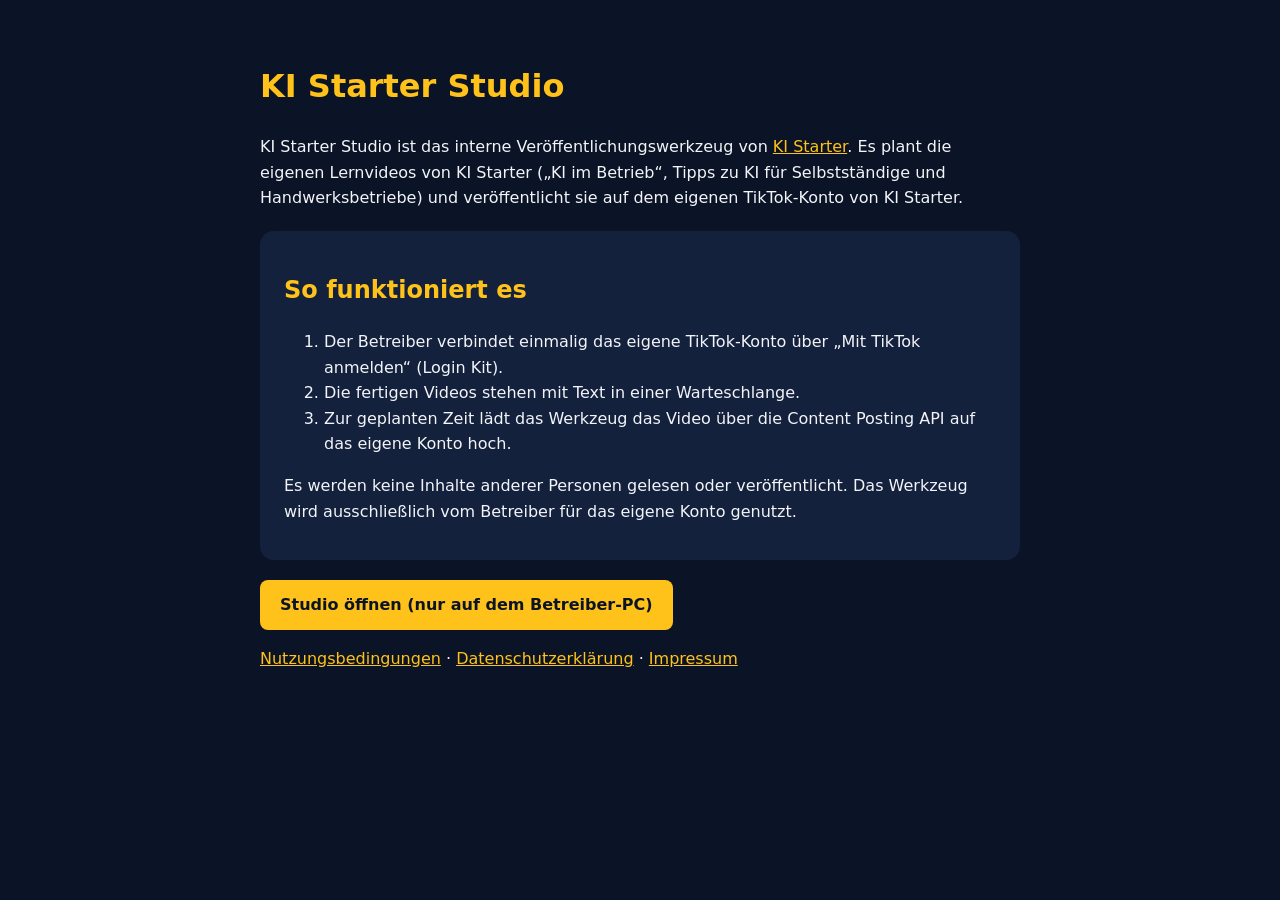
<file: index.html>
<!doctype html><html lang="de"><head><meta charset="utf-8"><meta name="viewport" content="width=device-width,initial-scale=1"><title>KI Starter Studio</title><link rel="stylesheet" href="stil.css"></head><body>
<h1>KI Starter Studio</h1>
<p>KI Starter Studio ist das interne Veröffentlichungswerkzeug von <a href="https://kistarter.myshopify.com">KI Starter</a>. Es plant die eigenen Lernvideos von KI Starter („KI im Betrieb“, Tipps zu KI für Selbstständige und Handwerksbetriebe) und veröffentlicht sie auf dem eigenen TikTok-Konto von KI Starter.</p>
<div class="karte"><h2>So funktioniert es</h2><ol>
<li>Der Betreiber verbindet einmalig das eigene TikTok-Konto über „Mit TikTok anmelden“ (Login Kit).</li>
<li>Die fertigen Videos stehen mit Text in einer Warteschlange.</li>
<li>Zur geplanten Zeit lädt das Werkzeug das Video über die Content Posting API auf das eigene Konto hoch.</li></ol>
<p>Es werden keine Inhalte anderer Personen gelesen oder veröffentlicht. Das Werkzeug wird ausschließlich vom Betreiber für das eigene Konto genutzt.</p></div>
<p><a href="http://127.0.0.1:8777/tiktok" style="display:inline-block;background:#FFC21A;color:#0B1426;padding:12px 20px;border-radius:8px;font-weight:700;text-decoration:none">Studio öffnen (nur auf dem Betreiber-PC)</a></p>
<p><a href="nutzungsbedingungen.html">Nutzungsbedingungen</a> · <a href="datenschutz.html">Datenschutzerklärung</a> · <a href="https://kistarter.myshopify.com/pages/impressum">Impressum</a></p>
</body></html>
</file>
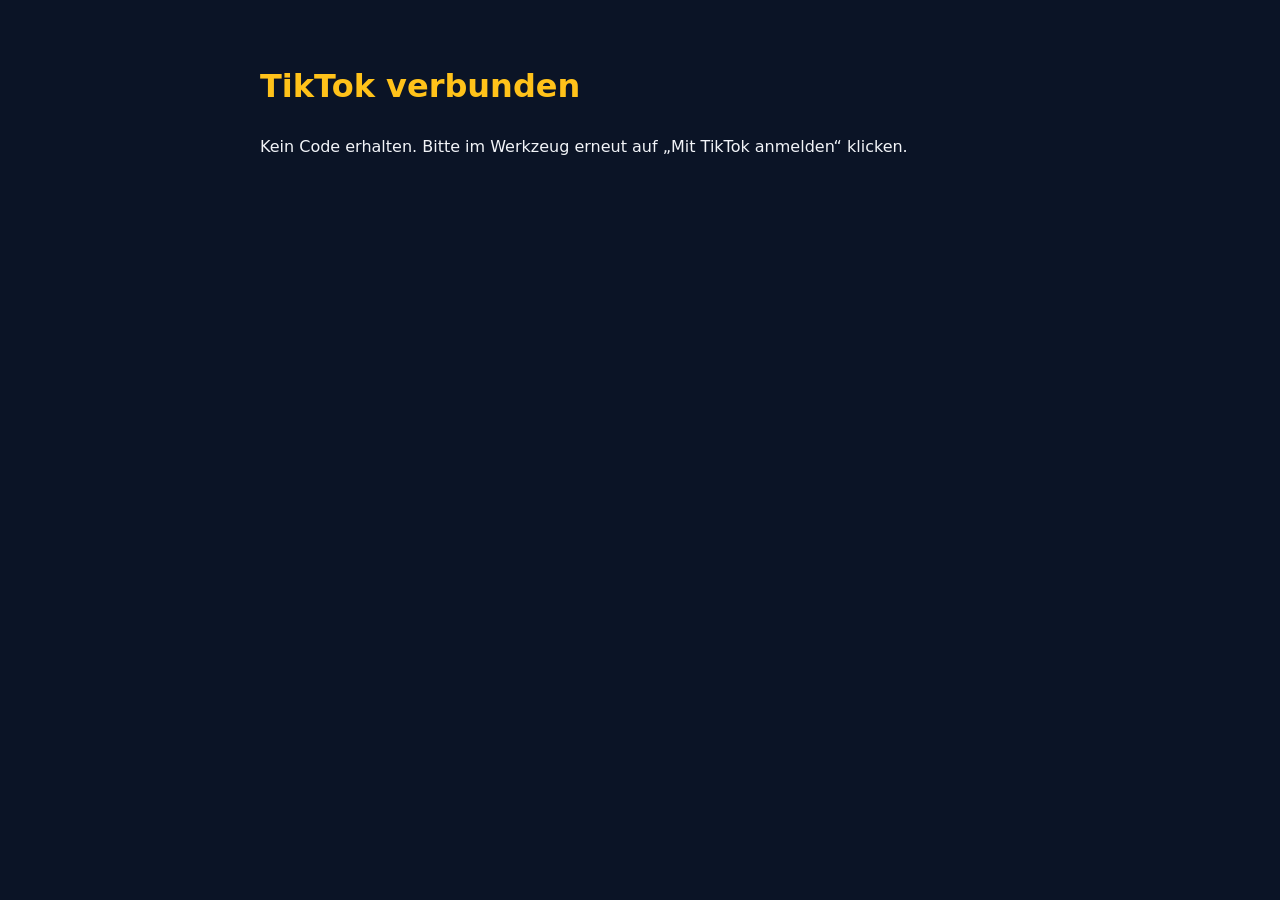
<file: callback.html>
<!doctype html><html lang="de"><head><meta charset="utf-8"><title>Verbindung – KI Starter Studio</title><link rel="stylesheet" href="stil.css"></head><body>
<h1>TikTok verbunden</h1><p id="t">Einen Moment – die Verbindung wird an KI Starter Studio übergeben …</p>
<script>var q=location.search;if(q.indexOf("code=")>-1){location.replace("http://127.0.0.1:8777/tiktok/callback"+q);}else{document.getElementById("t").textContent="Kein Code erhalten. Bitte im Werkzeug erneut auf „Mit TikTok anmelden“ klicken.";}</script>
</body></html>
</file>
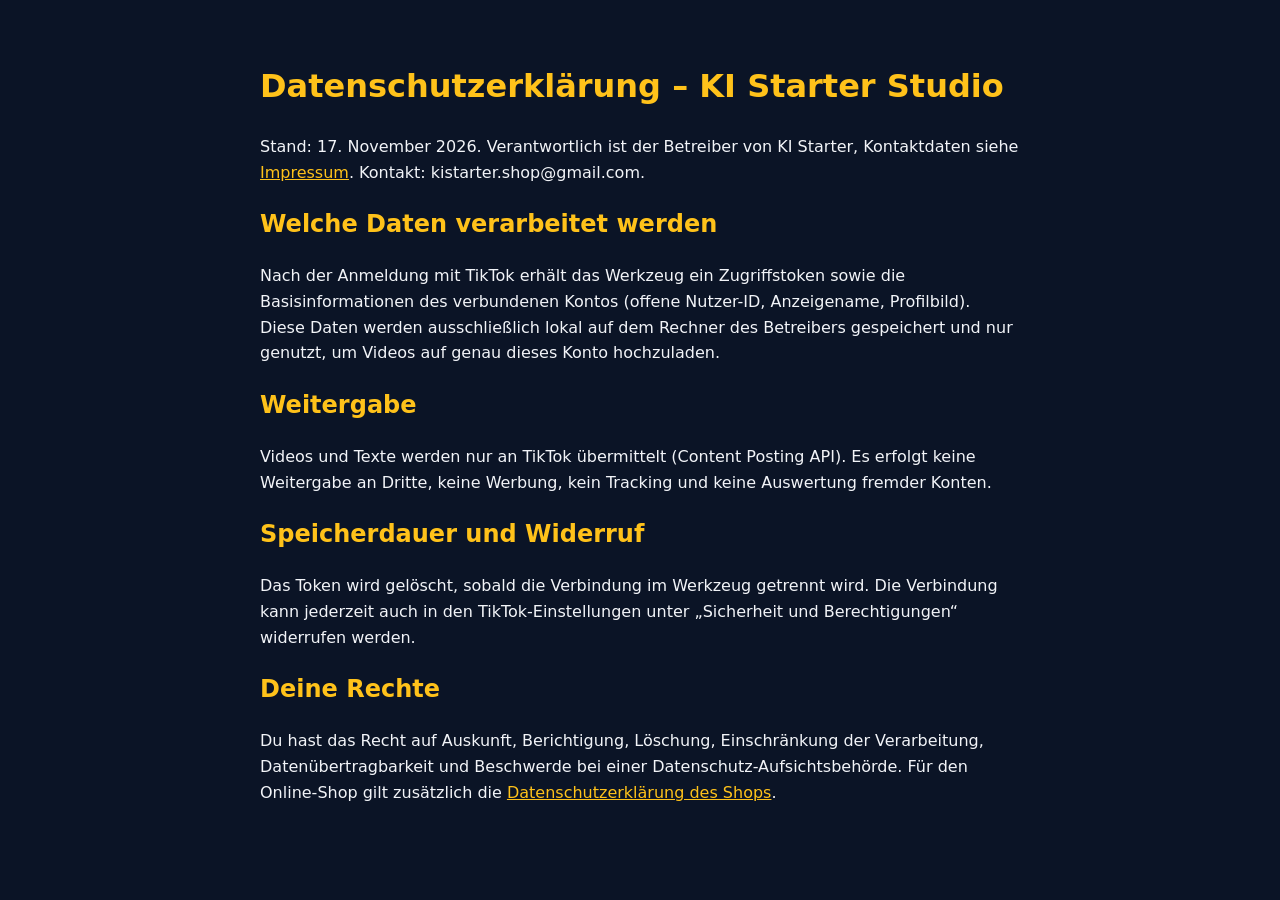
<file: datenschutz.html>
<!doctype html><html lang="de"><head><meta charset="utf-8"><meta name="viewport" content="width=device-width,initial-scale=1"><title>Datenschutz – KI Starter Studio</title><link rel="stylesheet" href="stil.css"></head><body>
<h1>Datenschutzerklärung – KI Starter Studio</h1>
<p>Stand: 17. November 2026. Verantwortlich ist der Betreiber von KI Starter, Kontaktdaten siehe <a href="https://kistarter.myshopify.com/pages/impressum">Impressum</a>. Kontakt: kistarter.shop@gmail.com.</p>
<h2>Welche Daten verarbeitet werden</h2>
<p>Nach der Anmeldung mit TikTok erhält das Werkzeug ein Zugriffstoken sowie die Basisinformationen des verbundenen Kontos (offene Nutzer-ID, Anzeigename, Profilbild). Diese Daten werden ausschließlich lokal auf dem Rechner des Betreibers gespeichert und nur genutzt, um Videos auf genau dieses Konto hochzuladen.</p>
<h2>Weitergabe</h2><p>Videos und Texte werden nur an TikTok übermittelt (Content Posting API). Es erfolgt keine Weitergabe an Dritte, keine Werbung, kein Tracking und keine Auswertung fremder Konten.</p>
<h2>Speicherdauer und Widerruf</h2><p>Das Token wird gelöscht, sobald die Verbindung im Werkzeug getrennt wird. Die Verbindung kann jederzeit auch in den TikTok-Einstellungen unter „Sicherheit und Berechtigungen“ widerrufen werden.</p>
<h2>Deine Rechte</h2><p>Du hast das Recht auf Auskunft, Berichtigung, Löschung, Einschränkung der Verarbeitung, Datenübertragbarkeit und Beschwerde bei einer Datenschutz-Aufsichtsbehörde. Für den Online-Shop gilt zusätzlich die <a href="https://kistarter.myshopify.com/policies/privacy-policy">Datenschutzerklärung des Shops</a>.</p>
</body></html>
</file>
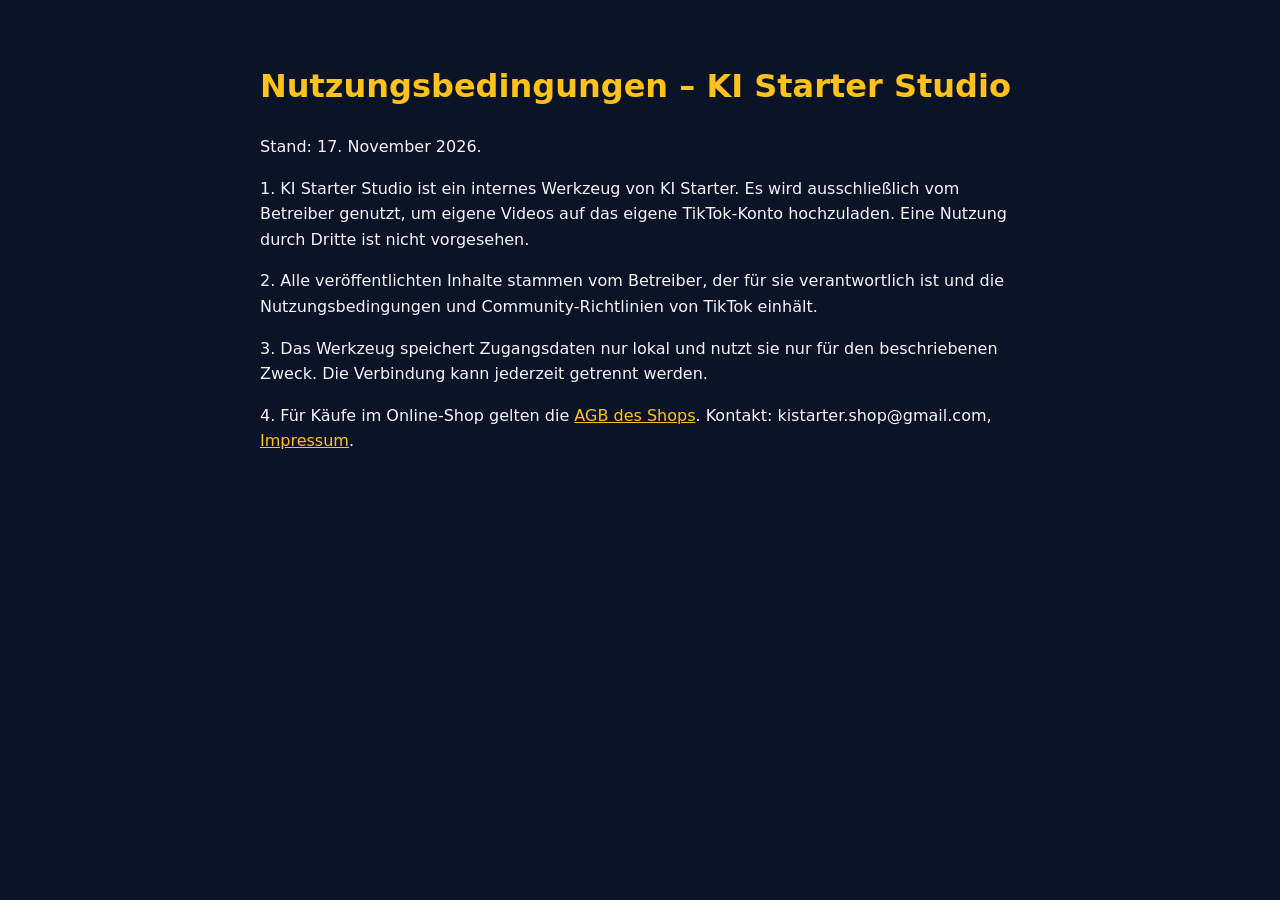
<file: nutzungsbedingungen.html>
<!doctype html><html lang="de"><head><meta charset="utf-8"><meta name="viewport" content="width=device-width,initial-scale=1"><title>Nutzungsbedingungen – KI Starter Studio</title><link rel="stylesheet" href="stil.css"></head><body>
<h1>Nutzungsbedingungen – KI Starter Studio</h1>
<p>Stand: 17. November 2026.</p>
<p>1. KI Starter Studio ist ein internes Werkzeug von KI Starter. Es wird ausschließlich vom Betreiber genutzt, um eigene Videos auf das eigene TikTok-Konto hochzuladen. Eine Nutzung durch Dritte ist nicht vorgesehen.</p>
<p>2. Alle veröffentlichten Inhalte stammen vom Betreiber, der für sie verantwortlich ist und die Nutzungsbedingungen und Community-Richtlinien von TikTok einhält.</p>
<p>3. Das Werkzeug speichert Zugangsdaten nur lokal und nutzt sie nur für den beschriebenen Zweck. Die Verbindung kann jederzeit getrennt werden.</p>
<p>4. Für Käufe im Online-Shop gelten die <a href="https://kistarter.myshopify.com/policies/terms-of-service">AGB des Shops</a>. Kontakt: kistarter.shop@gmail.com, <a href="https://kistarter.myshopify.com/pages/impressum">Impressum</a>.</p>
</body></html>
</file>
<file: stil.css>
body{font-family:system-ui,Segoe UI,sans-serif;background:#0B1426;color:#F2F4F8;max-width:760px;margin:0 auto;padding:40px 20px;line-height:1.6}
h1,h2{color:#FFC21A}a{color:#FFC21A}.karte{background:#14213D;border-radius:14px;padding:20px 24px;margin:20px 0}
</file>
